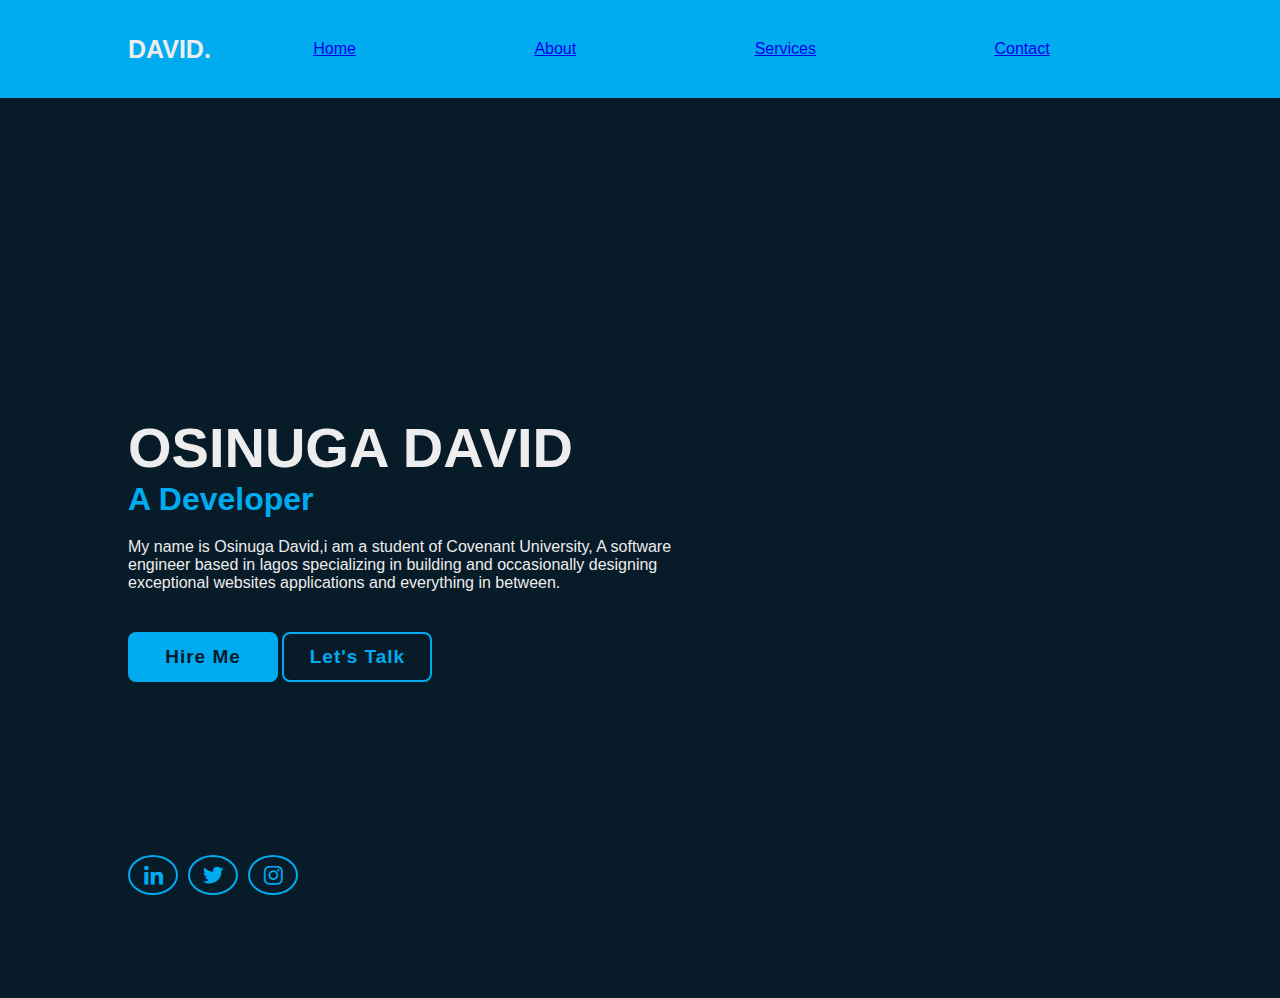
<file: index.html>
<!DOCTYPE html>
<html>
    <head>
        <title>MY PORTFOLIO PAGE</title>
        <link rel="stylesheet" href="style.css">
        <link href='https://unpkg.com/boxicons@2.1.4/css/boxicons.min.css' rel='stylesheet'>
        
    </head>

    <body>
        <header class="header">
            <a href="#" class="logo">DAVID.</a>

            <nav class="header">
                <a href="HOME.html" class="active">Home</a>
                <a href="About.html">About</a>
                <a href="Services.html">Services</a>
                <a href="Contact.html">Contact</a>
            </nav> 

        </header>

        

        <section class="home">
            <div class="home-content">
                <h1>OSINUGA DAVID</h1>
                <h3>A Developer</h3>
                <p>My name is Osinuga David,i am a student of Covenant University, A software engineer based 
                    in lagos specializing in building and occasionally designing exceptional websites
                applications and everything in between. </p>
                <div class="btn-box">
                    <a href="Hire Me.html">Hire Me</a>
                    <a href="Let's Talk.html">Let's Talk</a>

                </div>
            </div>


            <div class="home-sci">
                <a href="#"><i class='bx bxl-linkedin'></i></a>
                <a href="#"><i class='bx bxl-twitter'></i></a>
                <a href="#"><i class='bx bxl-instagram'></i></a> 
            </div>
        </section>
</file>
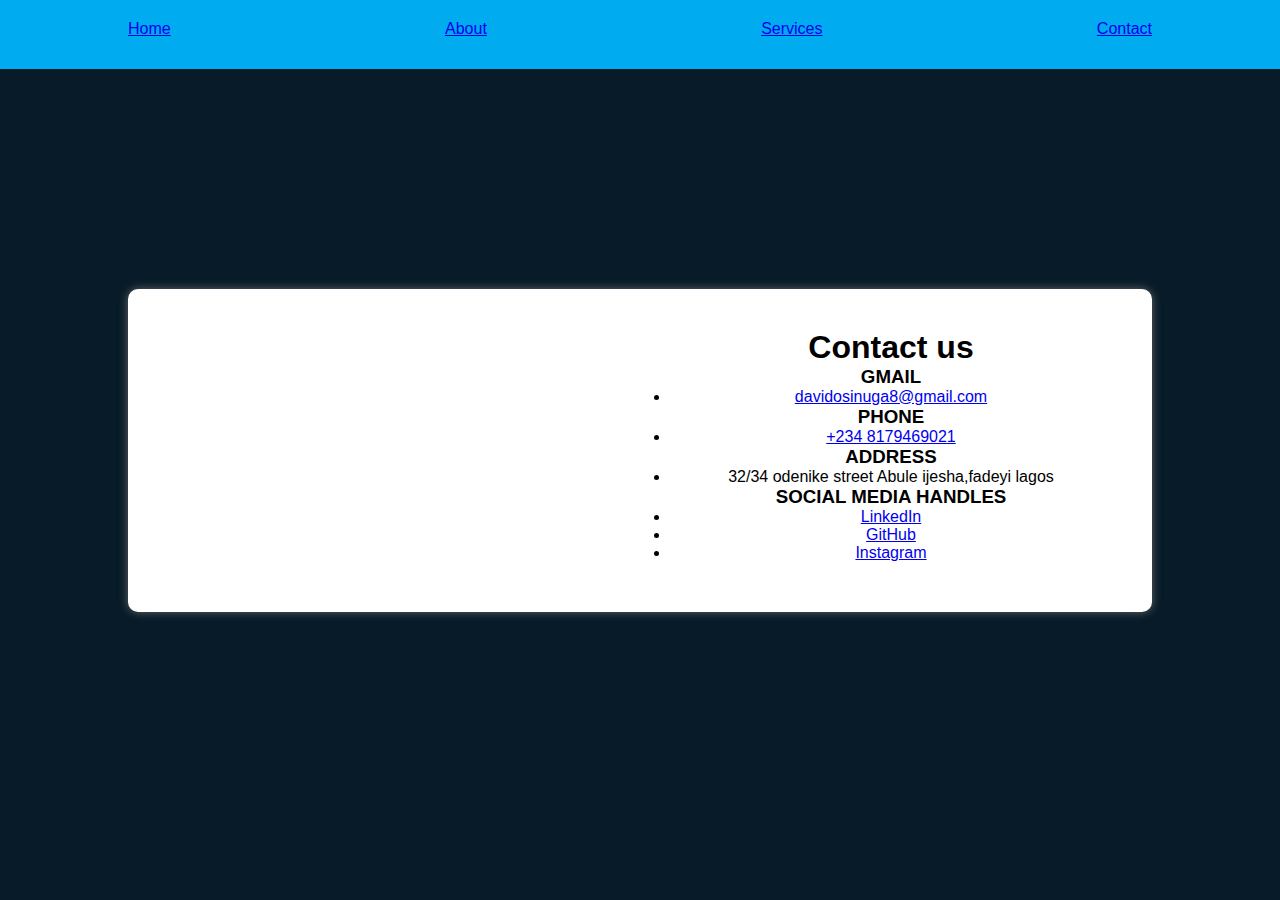
<file: Contact.html>
<!DOCTYPE html>
<html lang="en">
<head>
    <meta charset="UTF-8">
    <meta name="viewport" content="width=device-width, initial-scale=1.0">
    <title>Contact</title>
    <link rel="stylesheet" href="style.css">
    <style>
         *
{
    margin: 0;
    padding: 0;
    box-sizing: border-box;
}
body
{
    width: 100%;
    height: 100vh;
    display: grid;
    align-items: center;
    background: #081b29;
    font-family: 'Poppins', sans-serif;

}
.header {
    position: fixed;
    top: 0;
    left: 0;
    width: 100%;
    height: auto;
    padding: 20px 10%;
    background: #00abf0;
    color: #ededed;
    display: flex;
    justify-content: space-between;
    align-items: center;
    z-index: 100;
}

.contact-in
{
    width: 80%;
    height: auto;
    margin: auto;
    display: flex;
    flex-wrap: wrap;
    flex-direction: row;
    padding: 10px;
    border-radius: 10px;
    background: #fff;
    box-shadow: 0px 0px 10px 0px #666;
    color: #000;
}

.contact-map
{
    width: 100%;
    height: auto;
    flex: 50%;
}

.contact-map iframe
{
    width: 100%;
    height: 100%;
    
}
.contact-form
{
    width: 100%;
    height: auto;
    flex: 50%;
    padding: 30px;
    text-align: center;
}
.contact-form
{
    margin-bottom: 10px;
}
    </style>
</head>
<body>
    <header class="header">
        <a href="#" class="logo" color=#000>CONTACT</a>

        <nav class="header">
            <a href="HOME.html" class="active">Home</a>
            <a href="About.html">About</a>
            <a href="Services.html">Services</a>
            <a href="Contact.html">Contact</a>
        </nav>
       
    </header>
    
      <div class="contact-in">
         <div class=" contact-map">
             <iframe src="https://www.google.com/maps/embed?pb=!1m18!1m12!1m3!1d3964.041399957941!2d3.3888470752081985!3d6.51644422324485!2m3!1f0!2f0!3f0!3m2!1i1024!2i768!4f13.1!3m3!1m2!1s0x103b8dfe4ac20e0f%3A0xb1b8fe5ff57538f6!2sNITDA%20IT%20HUB!5e0!3m2!1sen!2sng!4v1726654547594!5m2!1sen!2sng"
              width="100%" height="auto" style="border:0;" allowfullscreen="" loading="lazy" referrerpolicy="no-referrer-when-downgrade"></iframe>
 
         </div>
         <div class="contact-form">
             <h1>Contact us</h1>
             <div class="contact-info">
                 <div class="contact-item">
                   <i class="fas fa-envelope"></i>
                   <h3>GMAIL</h3>
                  <li><a href="mailto:your-email@example.com">davidosinuga8@gmail.com</a></li>
                 </div>


                 <div class="contact-item">
                   <i class="fas fa-phone-alt"></i> 
                   <h3>PHONE</h3>
                   <li><a href="tel:+2348179469021">+234 8179469021</a></li>
                 </div>


                 <div class="contact-item">
                   <i class="fas fa-map-marker-alt"></i>
                   <h3>ADDRESS</h3>
                   <li>32/34 odenike street Abule ijesha,fadeyi lagos</li>
                 </div>


                 <div class="contact-item">
                   <i class="fab fa-linkedin"></i>
                   <h3>SOCIAL MEDIA HANDLES</h3>
                   <li><a href="https://www.linkedin.com/in/your-profile">LinkedIn</a></li>
                 </div>
                 
                 <div class="contact-item">
                   <i class="fab fa-github"></i>
                   <li><a href="https://github.com/">GitHub</a></li>
                 </div>
                 <div class="contact-item">
                   <i class="fab fa bxl-instagram"></i>
                   <li><a href="https://www.instagram.com/o.s.i.n.u.g.a_/">Instagram</a></li>
                 </div>
               </div>
         </div>
      </div>
 </body>
 </html>
</file>
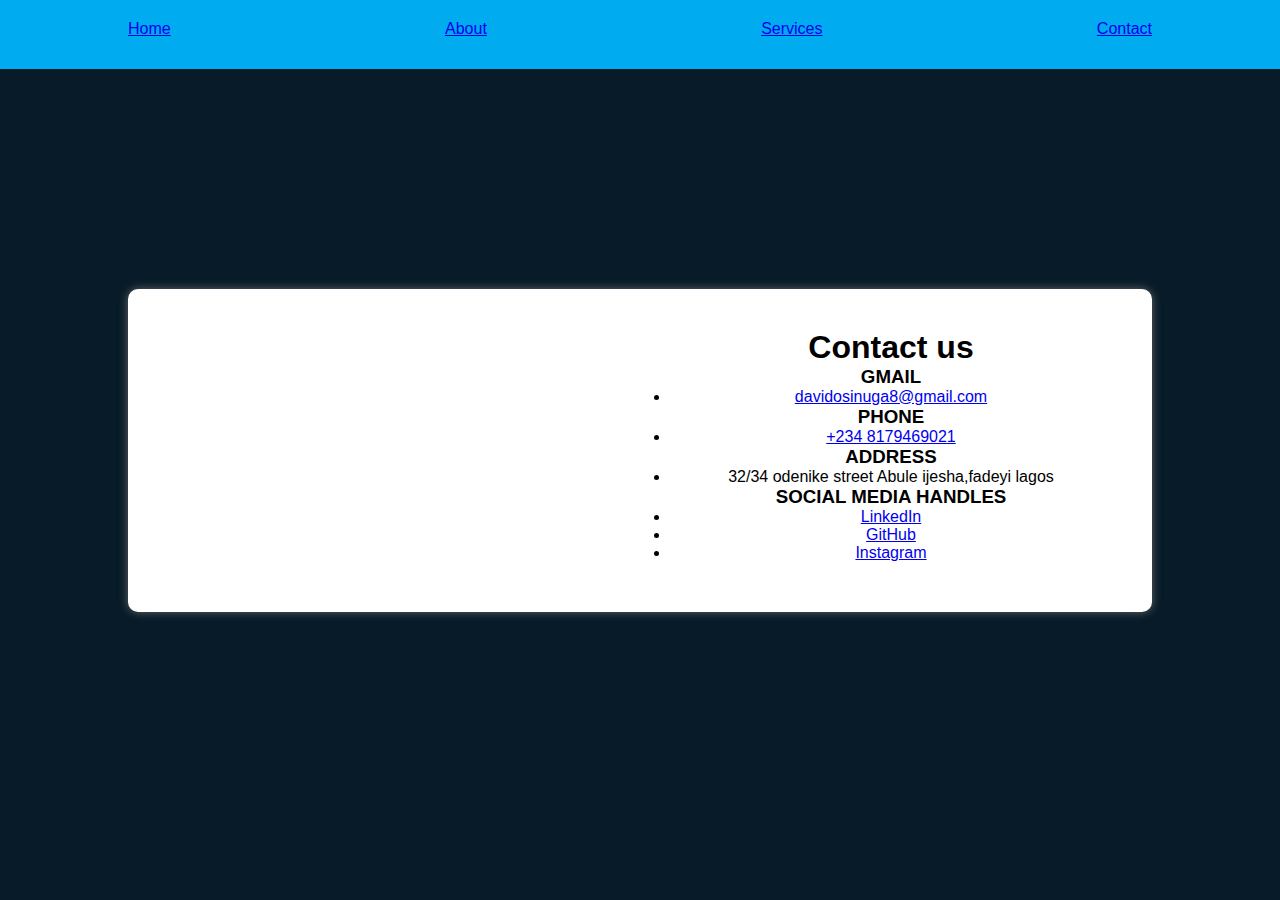
<file: Hire Me.html>
<!DOCTYPE html>
<html lang="en">
<head>
    <meta charset="UTF-8">
    <meta name="viewport" content="width=device-width, initial-scale=1.0">
    <title>Contact</title>
    <link rel="stylesheet" href="style.css">
    <style>
         *
{
    margin: 0;
    padding: 0;
    box-sizing: border-box;
}
body
{
    width: 100%;
    height: 100vh;
    display: grid;
    align-items: center;
    background: #081b29;
    font-family: 'Poppins', sans-serif;

}
.header {
    position: fixed;
    top: 0;
    left: 0;
    width: 100%;
    height: auto;
    padding: 20px 10%;
    background: #00abf0;
    color: #ededed;
    display: flex;
    justify-content: space-between;
    align-items: center;
    z-index: 100;
}

.contact-in
{
    width: 80%;
    height: auto;
    margin: auto;
    display: flex;
    flex-wrap: wrap;
    flex-direction: row;
    padding: 10px;
    border-radius: 10px;
    background: #fff;
    box-shadow: 0px 0px 10px 0px #666;
    color: #000;
}

.contact-map
{
    width: 100%;
    height: auto;
    flex: 50%;
}

.contact-map iframe
{
    width: 100%;
    height: 100%;
    
}
.contact-form
{
    width: 100%;
    height: auto;
    flex: 50%;
    padding: 30px;
    text-align: center;
}
.contact-form
{
    margin-bottom: 10px;
}
    </style>
</head>
<body>
    <header class="header">
        <a href="#" class="logo" color=#000>CONTACT</a>

        <nav class="header">
            <a href="HOME.html" class="active">Home</a>
            <a href="About.html">About</a>
            <a href="Services.html">Services</a>
            <a href="Contact.html">Contact</a>
        </nav>
       
    </header>
    
      <div class="contact-in">
         <div class=" contact-map">
             <iframe src="https://www.google.com/maps/embed?pb=!1m18!1m12!1m3!1d3964.041399957941!2d3.3888470752081985!3d6.51644422324485!2m3!1f0!2f0!3f0!3m2!1i1024!2i768!4f13.1!3m3!1m2!1s0x103b8dfe4ac20e0f%3A0xb1b8fe5ff57538f6!2sNITDA%20IT%20HUB!5e0!3m2!1sen!2sng!4v1726654547594!5m2!1sen!2sng"
              width="100%" height="auto" style="border:0;" allowfullscreen="" loading="lazy" referrerpolicy="no-referrer-when-downgrade"></iframe>
 
         </div>
         <div class="contact-form">
             <h1>Contact us</h1>
             <div class="contact-info">
                 <div class="contact-item">
                   <i class="fas fa-envelope"></i>
                   <h3>GMAIL</h3>
                  <li><a href="mailto:your-email@example.com">davidosinuga8@gmail.com</a></li>
                 </div>
                 <div class="contact-item">
                   <i class="fas fa-phone-alt"></i> 
                   <h3>PHONE</h3>
                   <li><a href="tel:+2348179469021">+234 8179469021</a></li>
                 </div>
                 <div class="contact-item">
                   <i class="fas fa-map-marker-alt"></i>
                   <h3>ADDRESS</h3>
                   <li>32/34 odenike street Abule ijesha,fadeyi lagos</li>
                 </div>
                 <div class="contact-item">
                   <i class="fab fa-linkedin"></i>
                   <h3>SOCIAL MEDIA HANDLES</h3>
                   <li><a href="https://www.linkedin.com/in/your-profile">LinkedIn</a></li>
                 </div>
                 <div class="contact-item">
                   <i class="fab fa-github"></i>
                   <li><a href="https://github.com/">GitHub</a></li>
                 </div>
                 <div class="contact-item">
                   <i class="fab fa bxl-instagram"></i>
                   <li><a href="https://www.instagram.com/o.s.i.n.u.g.a_/">Instagram</a></li>
                 </div>
               </div>
         </div>
      </div>
 </body>
 </html>
</file>
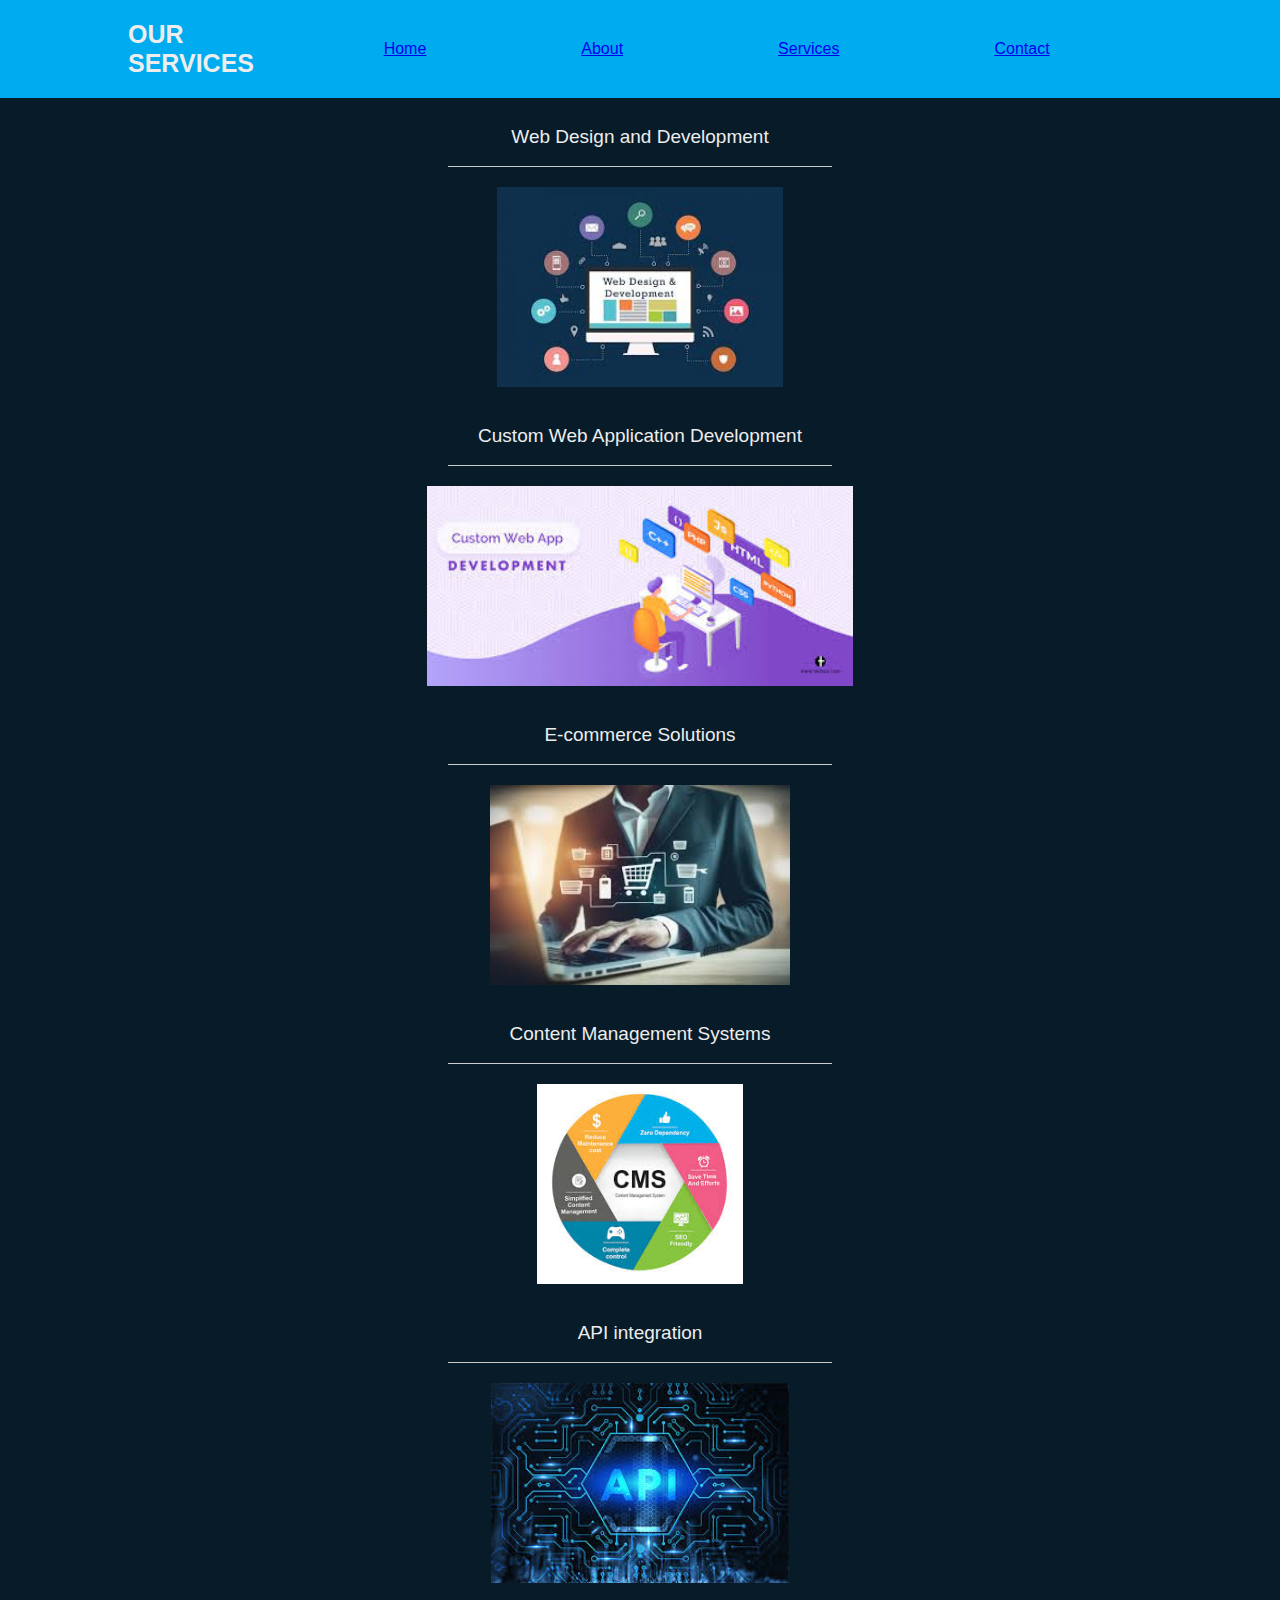
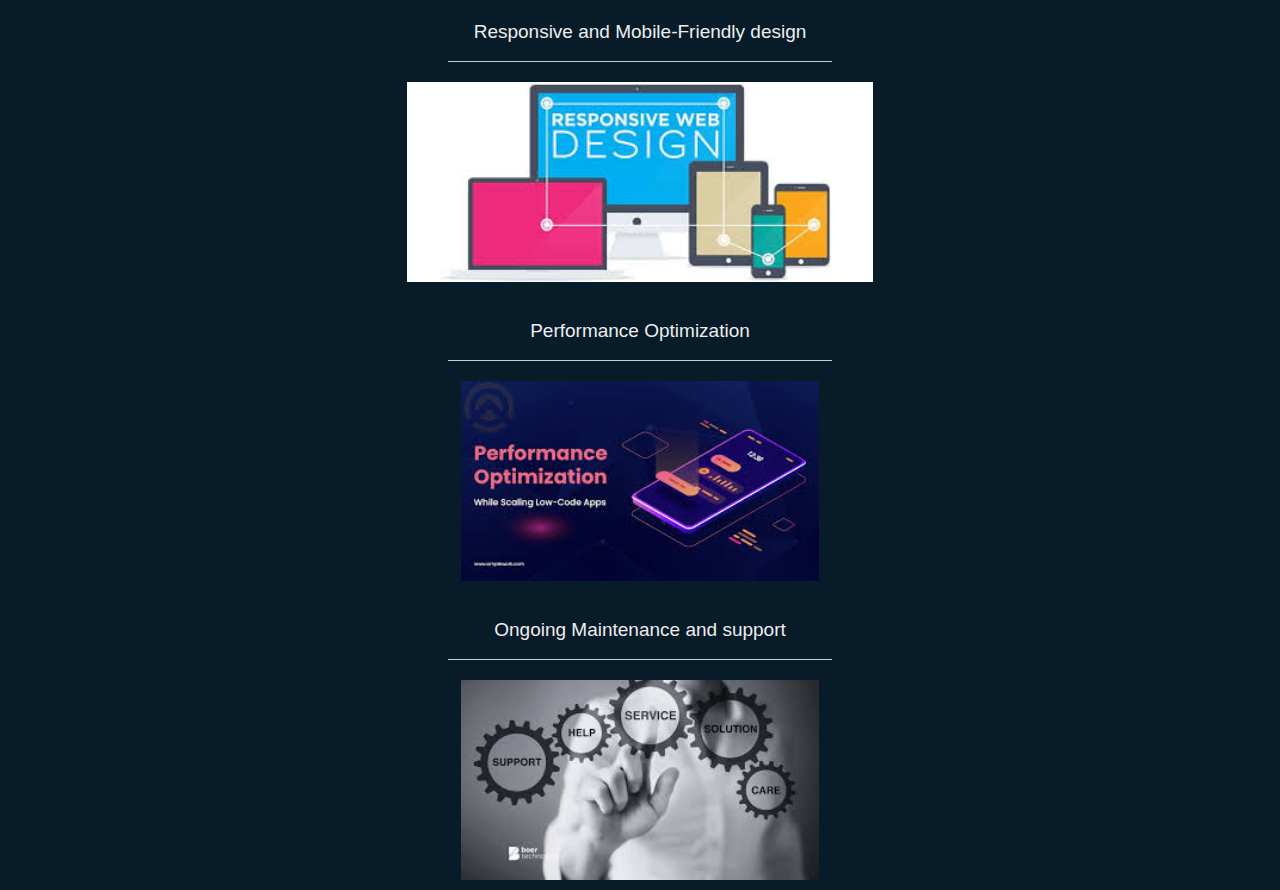
<file: Services.html>
<!DOCTYPE html>
<html lang="en">
<head>
    <meta charset="UTF-8">
    <meta name="viewport" content="width=device-width, initial-scale=1.0">
    <title>Services</title>
    <link rel="stylesheet" href="style.css">
    <style>
         /* add this to your existing CSS */
       .columns {
          display: flex;
          flex-wrap: wrap;
          justify-content: center;
        }
       .columns li {
          flex-basis: 30%;
          margin: 10px;
          text-align: center;
        }
       .columns img {
          width: 100%;
          height: 200px;
          object-fit: contain;
          margin: 10px;
        }
        li{
            font-size: 19px;
            line-height: 2em;
            margin-bottom: 32px;
        }
    </style>
</head>
<body>
    <header class="header">
        <a href="#" class="logo">OUR SERVICES</a>

        <nav class="header">
            <a href="HOME.html" class="active">Home</a>
            <a href="About.html">About</a>
            <a href="Services.html">Services</a>
            <a href="Contact.html">Contact</a>
        </nav> 
    </header>
</body>

   <ul class="columns">
    <li>Web Design and Development</li>
    <img class="" src="img/download.jpg" alt="web development">
    <li>Custom Web Application Development</li>
    <img src="img/download (1).jpg" alt="Custom Web Application Development">
    <li>E-commerce Solutions</li>
    <img src="img/download (2).jpg" alt="E-commerce Solutions">
    <li>Content Management Systems</li>
    <img src="img/download (3).jpg" alt="Content Management Systems">
    <li>API integration</li>
    <img src="img/download (4).jpg" alt="API integration">
    <li>Responsive and Mobile-Friendly design</li>
    <img src="img/download (5).jpg" alt="Responsive and Mobile-Friendly design">
    <li>Performance Optimization</li>
    <img src="img/download (6).jpg" alt="Performance Optimization">
    <li>Ongoing Maintenance and support</li>
    <img src="img/download (7).jpg" alt="Ongoing Maintenance and support">
   </ul>

</html>
</file>
<file: style.css>
* {
    margin: 0;
    padding: 0;
    box-sizing: border-box;
    font-family: "Poppins", sans-serif;
}

body {
    background: #081b29;
    color: #ededed;
}

.header {
    position: relative;
    top: 0;
    left: 0;
    width: 100%;
    height: auto;
    padding: 20px 10%;
    background: #00abf0;
    color: #ededed;
    display: flex;
    justify-content: space-between;
    align-items: center;
    z-index: 100;
}

.logo {
    font-size: 25px;
    color: #ededed;
    text-decoration: none;
    font-weight: 600;
}

.navbar a {
    font-size: 18px;
    color: #ededed;
    text-decoration: none;
    font-weight: 500;
    margin-left: 35px;
    transition: .3s;
}

.navbar a:hover,
.navbar a:active {
    color: #00abf0;
}

.home {
    height: 100vh;
    /* background: url('istockphoto-502734542-612x612.jpg') no-repeat; */
    background-size: cover;
    background-position: center;
    display: flex;
    align-items: center;
    padding: 0 10%;

}

.home-content {
    max-width: 600px;
}

.home-content h1 {
    font-size: 56px;
    font-weight: 700;
    line-height: 1.2; 
}

.home-content h3 {
    font-size: 32px;
    font-weight: 700;
    color: #00abf0;
}

.home-content p {
    font-size: 16px;
    margin: 20px 0 40px;
}

.home-content .btn-box {
    width: 345px;
    height: 50px;
    background: #081b29;
}

.btn-box a {
    position: relative;
    display: inline-flex;
    justify-content: center;
    align-items: center;
    width: 150px;
    height: 100%;
    background: #00abf0;
    border: 2px solid #00abf0;
    border-radius: 8px;
    font-size: 19px;
    color: #081b29;
    text-decoration: none;
    font-weight: 600;
    letter-spacing: 1px;
    z-index: 1;
    overflow: hidden;
    transition: .5s;
}

.btn-box a:hover {
    color: #00abf0;
}




.btn-box a:nth-child(2) {
    background: transparent;
    color: #00abf0;
}

.btn-box a:nth-child(2):hover {
    color: #081b29;
}

.btn-box a:nth-child(2)::before {
    background: #00abf0;
}

.btn-box a::before {
    content: '';
    position: absolute;
    top: 0;
    left: 0;
    width: 0;
    height: 100%;
    background: #081b29;
    z-index: -1;
    transition: .5s;

}

.btn-box a:hover:before {
    width: 100%;
}

.home-sci {
    position: absolute;
    bottom: 5px;
    width: 170px;
    display: flex;
    justify-content: space-between;
}

.home-sci a {
    position: relative;
    display: inline-flex;
    justify-content: center;
    align-items: center;
    width: 50px;
    height: 40px;
    background: transparent;
    border: 2px solid #00abf0;
    border-radius: 60%;
    font-size: 25px;
    color: #00abf0;
    text-decoration: none;
    z-index: 1;
    overflow: hidden;
    transition: .5s;
    
}

.home-sci a:hover {
    color: #081b29;
}

.home-sci a::before {
    content: '';
    position: absolute;
    top: 0;
    left: 0;
    width: 0;
    height: 100%;
    background: #00abf0;
    z-index: -1;
    transition: .5s;
}

.home-sci a:hover:before {
    width: 100%;
}


.columns {
    column-count: 2;
    column-gap: 80px;
    list-style: none;
    padding: 0;
    margin: 0;
  }
  
  .columns li {
    break-inside: avoid;
    padding: 10px;
    border-bottom: 1px solid #ccc;
  }
  
  .columns li:last-child {
    border-bottom: none;
  }

  .container {
    display: flex;
    flex-wrap: wrap;
    justify-content: center;
    align-items: center;
  }
  
  .map {
    flex: 1 1 50%;
    margin: 10px;
  }
</file>
